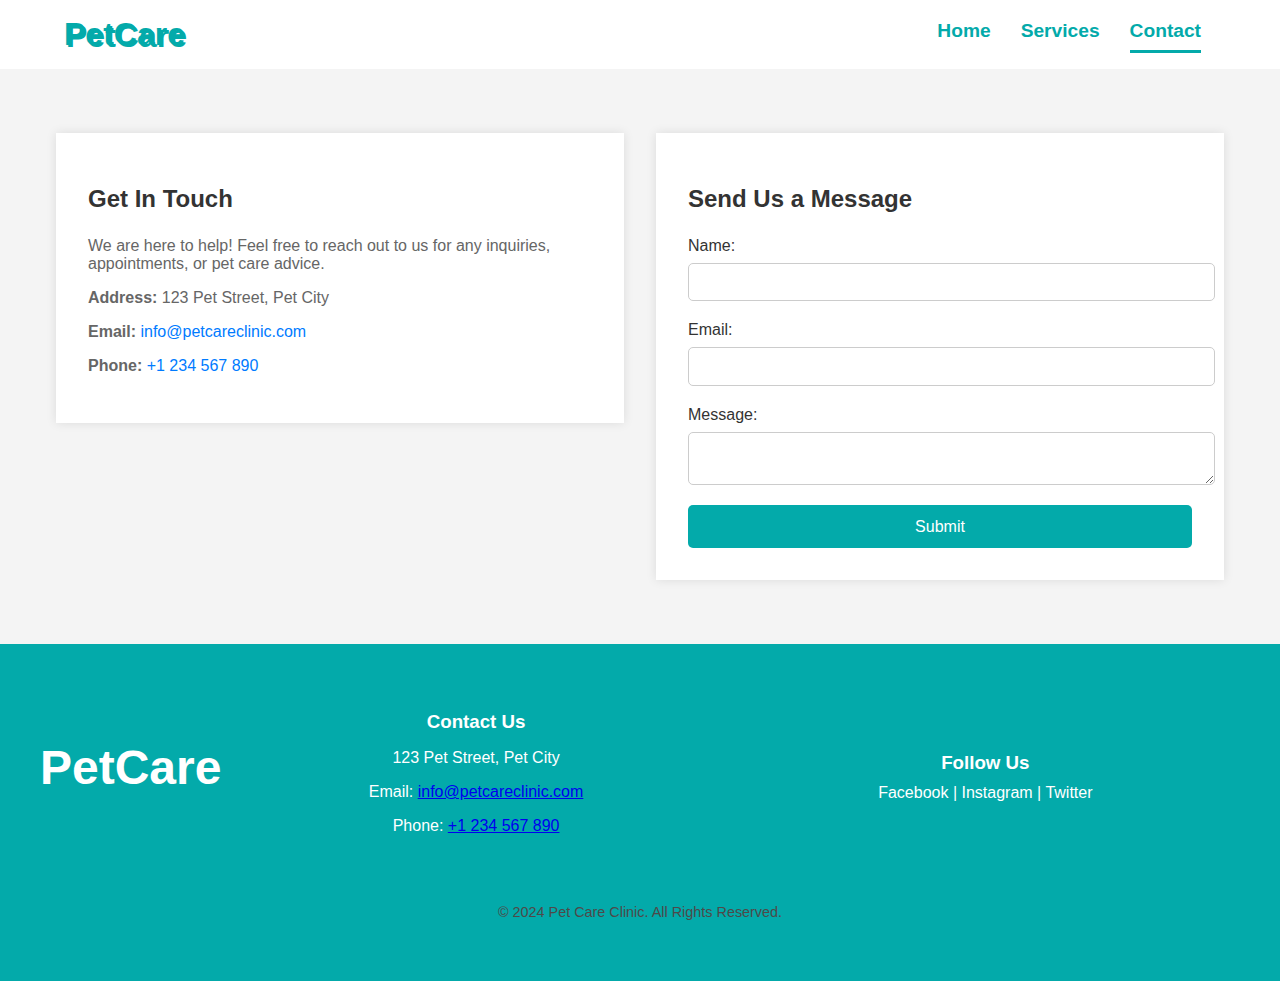
<file: contact.html>
<!DOCTYPE html>
<html lang="en">
<head>
    <meta charset="UTF-8">
    <meta name="viewport" content="width=device-width, initial-scale=1.0">
    <title>Contact Us</title>
    <link rel="stylesheet" href="style.css">
</head>
<body>
    <header>
        <div class="logo">PetCare</div>
        <nav>
            <a href="index.html">Home</a>
            <a href="services.html">Services</a>
            <a class="active" href="contact.html">Contact</a>
        </nav>
    </header>

  
    <!-- Contact Information Section -->
    <section class="contact-info">
        <div class="contact-details">
            <h2>Get In Touch</h2>
            <p>We are here to help! Feel free to reach out to us for any inquiries, appointments, or pet care advice.</p>
            <p><strong>Address:</strong> 123 Pet Street, Pet City</p>
            <p><strong>Email:</strong> <a href="mailto:info@petcareclinic.com">info@petcareclinic.com</a></p>
            <p><strong>Phone:</strong> <a href="tel:+1234567890">+1 234 567 890</a></p>
        </div>

        <!-- Contact Form Section -->
        <div class="contact-form">
            <h2>Send Us a Message</h2>
            <form action="#" method="POST">
                <label for="name">Name:</label>
                <input type="text" id="name" name="name" required>

                <label for="email">Email:</label>
                <input type="email" id="email" name="email" required>

                <label for="message">Message:</label>
                <textarea id="message" name="message" required></textarea>

                <a href="thankyou.html">Submit</a>
            </form>
        </div>
    </section>



    <footer>
        <div class="footer-content">
            <div class="footer-logo">
                PetCare
            </div>
            <div class="footer-contact">
                <h3>Contact Us</h3>
                <p>123 Pet Street, Pet City</p>
                <p>Email: <a href="mailto:info@petcareclinic.com">info@petcareclinic.com</a></p>
                <p>Phone: <a href="tel:+1234567890">+1 234 567 890</a></p>
            </div>
            <div class="footer-social">
                <h3>Follow Us</h3>
                <a href="#" target="_blank">Facebook</a> |
                <a href="#" target="_blank">Instagram</a> |
                <a href="#" target="_blank">Twitter</a>
            </div>
        </div>
        <div class="footer-bottom">
            <p>&copy; 2024 Pet Care Clinic. All Rights Reserved.</p>
        </div>
    </footer>
</body>
</html>
</file>
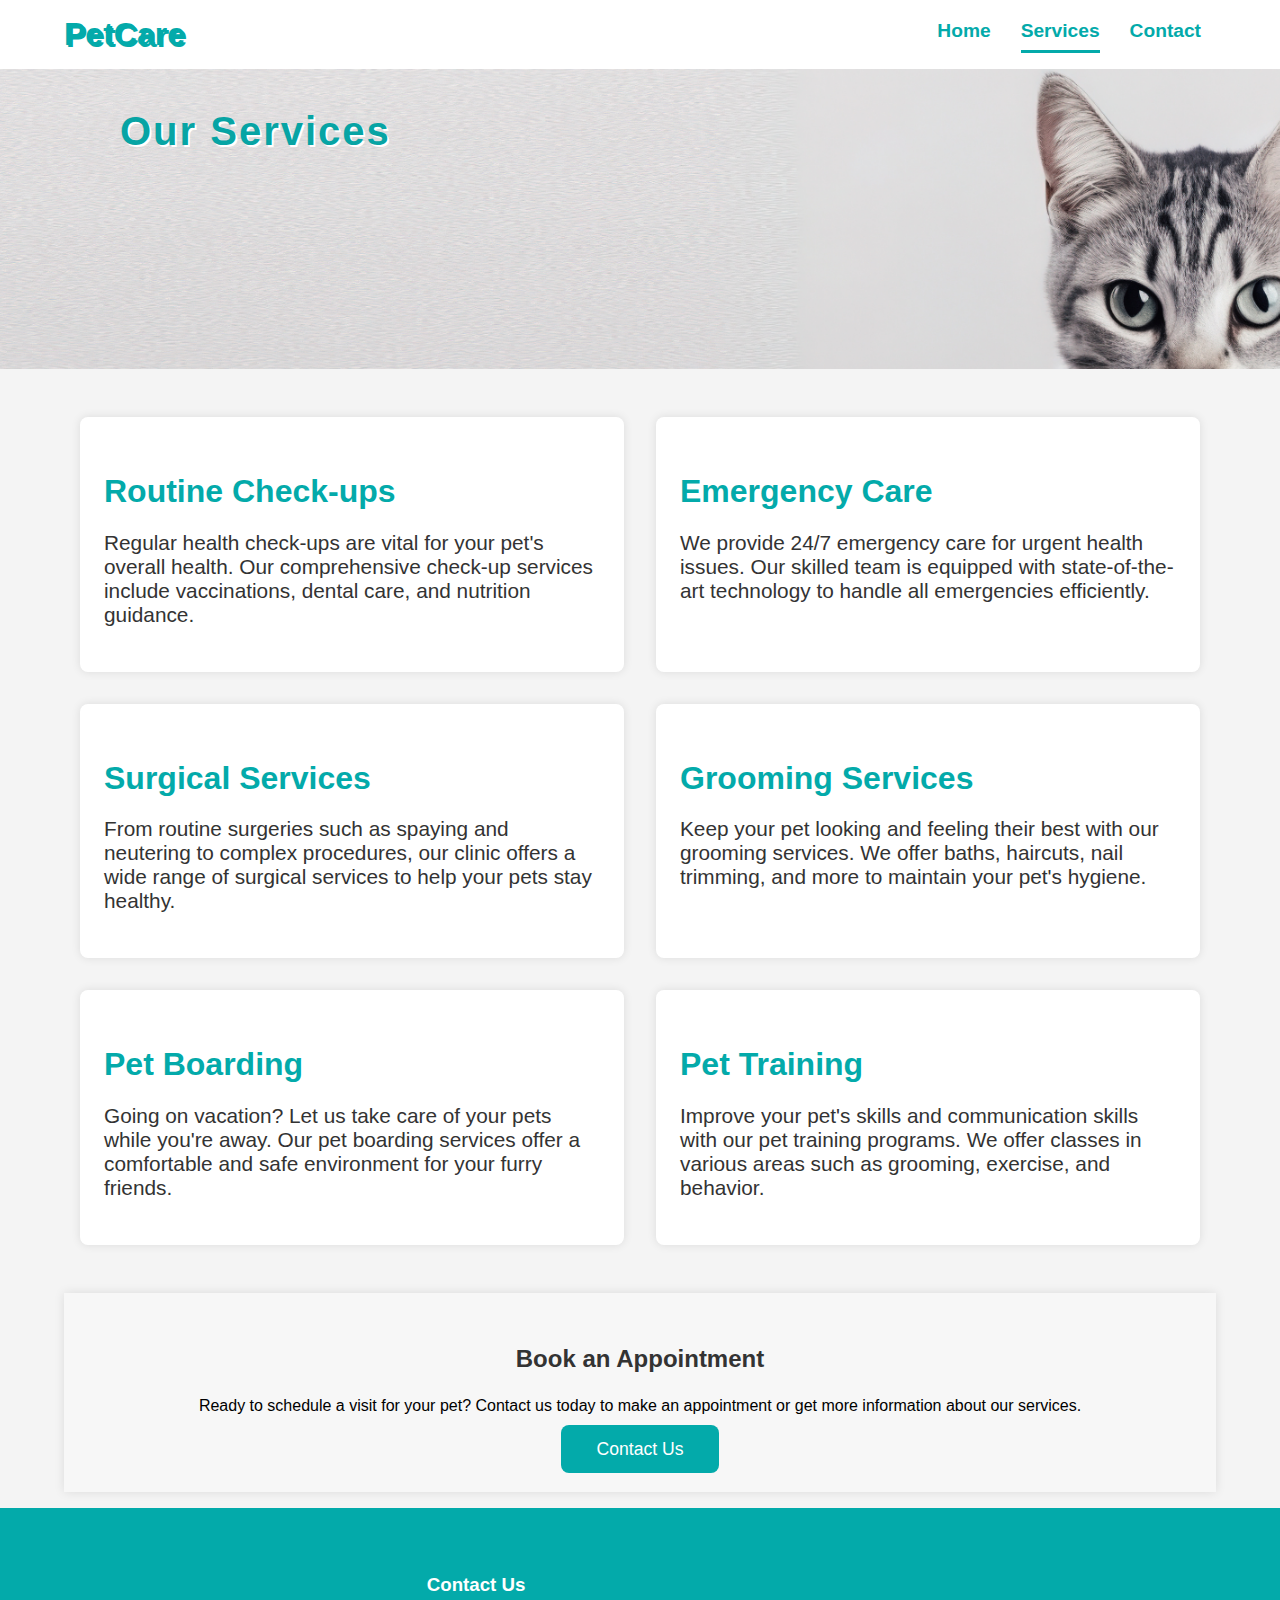
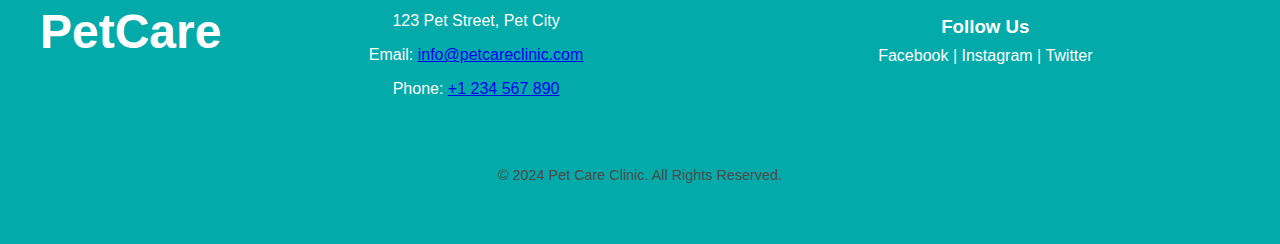
<file: services.html>
<!DOCTYPE html>
<html lang="en">
<head>
    <meta charset="UTF-8">
    <meta name="viewport" content="width=device-width, initial-scale=1.0">
    <title>Services</title>
    <link rel="stylesheet" href="style.css">
</head>
<body>
    <header>
        <div class="logo">PetCare</div>
        <nav>
            <a href="index.html">Home</a>
            <a class="active" href="services.html">Services</a>
            <a class="" href="contact.html">Contact</a>
        </nav>
    </header>
    <div class="service-parallax">
        <div class="service-title">
            Our Services
        </div>
    </div>
    <section class="services-list">
        <div class="service-item">
            <h3>Routine Check-ups</h3>
            <p>Regular health check-ups are vital for your pet's overall health. Our comprehensive check-up services include vaccinations, dental care, and nutrition guidance.</p>
        </div>

        <div class="service-item">
            <h3>Emergency Care</h3>
            <p>We provide 24/7 emergency care for urgent health issues. Our skilled team is equipped with state-of-the-art technology to handle all emergencies efficiently.</p>
        </div>

        <div class="service-item">
            <h3>Surgical Services</h3>
            <p>From routine surgeries such as spaying and neutering to complex procedures, our clinic offers a wide range of surgical services to help your pets stay healthy.</p>
        </div>

        <div class="service-item">
            <h3>Grooming Services</h3>
            <p>Keep your pet looking and feeling their best with our grooming services. We offer baths, haircuts, nail trimming, and more to maintain your pet's hygiene.</p>
        </div>

        <div class="service-item">
            <h3>Pet Boarding</h3>
            <p>Going on vacation? Let us take care of your pets while you're away. Our pet boarding services offer a comfortable and safe environment for your furry friends.</p>
        </div>

        <div class="service-item">
            <h3>Pet Training</h3>
            <p>Improve your pet's skills and communication skills with our pet training programs. We offer classes in various areas such as grooming, exercise, and behavior.</p>
        </div>
    </section>

    <!-- Call to Action Section -->
    <section class="services-cta">
        <h2>Book an Appointment</h2>
        <p>Ready to schedule a visit for your pet? Contact us today to make an appointment or get more information about our services.</p>
        <a href="contact.html" class="cta-button">Contact Us</a>
    </section>



    <footer>
        <div class="footer-content">
            <div class="footer-logo">
                PetCare
            </div>
            <div class="footer-contact">
                <h3>Contact Us</h3>
                <p>123 Pet Street, Pet City</p>
                <p>Email: <a href="mailto:info@petcareclinic.com">info@petcareclinic.com</a></p>
                <p>Phone: <a href="tel:+1234567890">+1 234 567 890</a></p>
            </div>
            <div class="footer-social">
                <h3>Follow Us</h3>
                <a href="#" target="_blank">Facebook</a> |
                <a href="#" target="_blank">Instagram</a> |
                <a href="#" target="_blank">Twitter</a>
            </div>
        </div>
        <div class="footer-bottom">
            <p>&copy; 2024 Pet Care Clinic. All Rights Reserved.</p>
        </div>
    </footer>
</body>
</html>
</file>
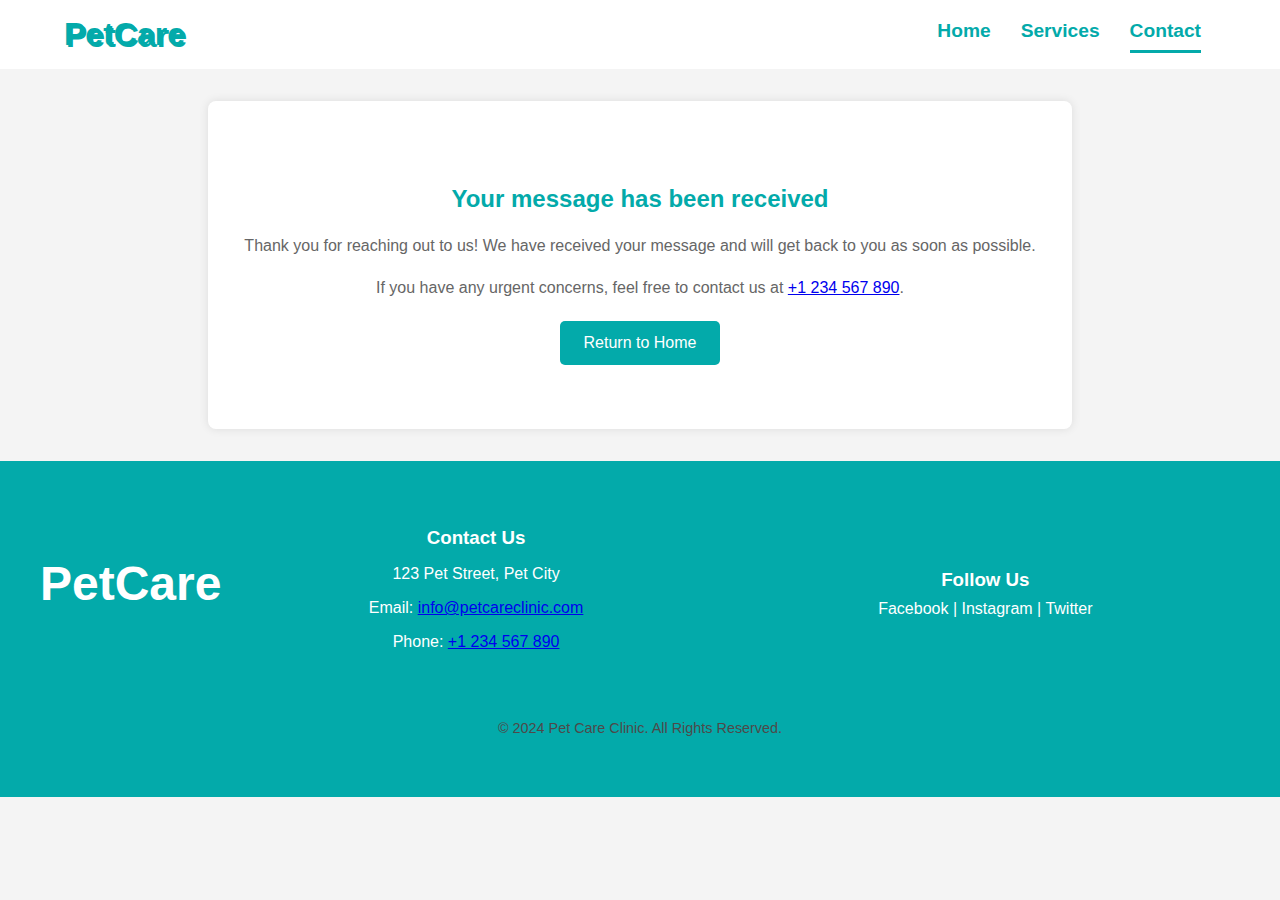
<file: thankyou.html>
<!DOCTYPE html>
<html lang="en">
<head>
    <meta charset="UTF-8">
    <meta name="viewport" content="width=device-width, initial-scale=1.0">
    <title>Thank You</title>
    <link rel="stylesheet" href="style.css">
</head>
<body>
    <header>
        <div class="logo">PetCare</div>
        <nav>
            <a href="index.html">Home</a>
            <a href="services.html">Services</a>
            <a class="active" href="contact.html">Contact</a>
        </nav>
    </header>

    <section class="thank-you-message">
        <h2>Your message has been received</h2>
        <p>Thank you for reaching out to us! We have received your message and will get back to you as soon as possible.</p>
        <p>If you have any urgent concerns, feel free to contact us at <a href="tel:+1234567890">+1 234 567 890</a>.</p>
        <a href="index.html" class="back-home-button">Return to Home</a>
    </section>



    <footer>
        <div class="footer-content">
            <div class="footer-logo">
                PetCare
            </div>
            <div class="footer-contact">
                <h3>Contact Us</h3>
                <p>123 Pet Street, Pet City</p>
                <p>Email: <a href="mailto:info@petcareclinic.com">info@petcareclinic.com</a></p>
                <p>Phone: <a href="tel:+1234567890">+1 234 567 890</a></p>
            </div>
            <div class="footer-social">
                <h3>Follow Us</h3>
                <a href="#" target="_blank">Facebook</a> |
                <a href="#" target="_blank">Instagram</a> |
                <a href="#" target="_blank">Twitter</a>
            </div>
        </div>
        <div class="footer-bottom">
            <p>&copy; 2024 Pet Care Clinic. All Rights Reserved.</p>
        </div>
    </footer>
</body>
</html>
</file>
<file: style.css>
/* General styling */
body {
    font-family: Arial, sans-serif;
    margin: 0;
    padding: 0;
    background-color: #f4f4f4;
}

header {
    background-color: white;
    display: flex;
    justify-content: space-between;
    padding: 1em 4em;
}

.logo {
    font-size: 2em;
    color: rgb(3, 170, 170);
    text-shadow: 2px 2px rgb(3, 170, 170);
    font-weight: bold;


}

nav {
    display: flex;
    justify-content: space-around;
    margin-top: 4px;

}

nav a {
    color: rgb(3, 170, 170);
    margin: 0 15px;
    text-decoration: none;
    font-size: 1.2em;
    font-weight: bold;
}

nav a:hover {
    border-bottom: 3px solid rgb(3, 170, 170);
}

nav .active {
    border-bottom: 3px solid rgb(3, 170, 170);
    padding: px;
}

.tagline p {
    color: rgb(3, 196, 196);
    font-size: 2.5em;
    text-align: right;
    padding-top: 2em;
    padding-right: 3em;
    line-height: 2em;
    letter-spacing: 2px;
    font-weight: bolder;
    text-shadow: 2px 2px #ffffff;

}

.parallax {
    /* The image used */
    background-image: url('images/AdobeStock_526279997.jpeg');

    height: 600px;

    background-attachment: fixed;
    background-position: center;
    background-repeat: no-repeat;
    background-size: cover;
    margin-top: -43px;

}

/* Why Us Section */
.why-us {
    padding: 3em;
    display: flex;
    justify-content: space-between;
    align-items: center;
    background-color: #fff;
}

.why-us-content {
    display: flex;
    justify-content: space-between;
    width: 100%;
}

.why-us-text {
    flex: 1;
    font-size: 1.3em;
    padding-right: 2em;
}

.why-us-text h2 {
    color: rgb(3, 170, 170);
    margin-bottom: 1em;
    font-size: 2em;
}

.why-us-text ul {
    list-style-type: none;
    margin-left: 20px;
    font-size: 1.2em;
    line-height: 1.6em;
    text-decoration: none;
}

.icon {
    color: rgb(3, 170, 170);
    font-size: 1.2em;
}

.why-us-image {
    flex: 1;
    text-align: right;
}

.why-us-image img {
    max-width: 100%;
    height: auto;
    border-radius: 8px;
}

/* About Us Section */
.about-us {
    padding: 3em;
}

.about-us-content {
    display: flex;
    justify-content: space-between;
}

.about-us-image {
    flex: 1;
    padding-right: 2em;
}

.about-us-image img {
    max-width: 100%;
    border-radius: 8px;
}

.about-us-text {
    flex: 1;
    font-size: 1.3em;
    padding-right: 2em;
    line-height: 1.3em;
}

.about-us-text h2 {
    color: rgb(3, 170, 170);
    margin-bottom: 1em;
    font-size: 2em;
}


/* Services Intro Section */
.services-intro {
    text-align: center;
}

.services-intro h2 {
    margin-bottom: 1em;
    color: #333;
}

/* Services List Section */
.services-list {
    display: flex;
    flex-wrap: wrap;
    justify-content: space-between;
    width: 90%;
    margin: 2em auto;
}

.service-item {
    flex: 1 1 30%;
    background-color: #fff;
    margin: 1em;
    padding:  1.5em;
    box-shadow: 0 0 10px rgba(0, 0, 0, 0.1);
    border-radius: 8px;
    transition: transform 0.3s ease;
}

.service-item h3 {
    color: rgb(3, 170, 170);
    margin-bottom: 0.5em;
    font-size: 2em;
}

.service-item p {
    margin-bottom: 1em;
    color: #333;
    font-size: 1.3em;
}

.service-item:hover {
    transform: scale(1.05);
}

/* Call to Action Section */
.services-cta {
    text-align: center;
    padding: 2em;
    background-color: #f7f7f7;
    margin: 1em auto;
    box-shadow: 0 0 10px rgba(0, 0, 0, 0.1);
    width: 85%;
}

.services-cta h2 {
    color: #333;
    margin-bottom: 1em;
}

.services-cta p {
    margin-bottom: 1.5em;
}

.cta-button {
    padding: 0.8em 2em;
    background-color: rgb(3, 170, 170);
    color: white;
    text-decoration: none;
    border-radius: 8px;
    font-size: 1.1em;
}

.cta-button:hover {
    background-color: rgb(3, 170, 170);
}
.service-title {
    color: rgb(7, 164, 164);
    font-size: 2.5em;
    padding-top: 1em;
    padding-left: 3em;
    letter-spacing: 2px;
    font-weight: bolder;
    text-shadow: 2px 2px #ffffff;

}

.service-parallax {
    /* The image used */
    background-image: url('images/AdobeStock_606163046.jpeg');

    height: 300px;

    background-attachment: fixed;
    background-position: center;
    background-repeat: no-repeat;
    background-size: cover;

}


/* Footer Styling */
footer {
    background-color: rgb(3, 170, 170);
    color: white;
    padding: 2em 0;
    text-align: center;
}

.footer-content {
    display: flex;
    justify-content: space-around;
    align-items: center;
    flex-wrap: wrap;
    max-width: 1200px;
    margin: 0 auto;
    padding-bottom: 1em;
}

.footer-logo {
    font-size: 3em;
    font-weight: bold;
}

.footer-contact,
.footer-social {
    flex: 1;
    margin: 1em 0;
}

.footer-contact h3,
.footer-social h3 {
    margin-bottom: 0.5em;
    color: white;
    font-weight: bold;
}

.footer-contact p,
.footer-social a {
    margin-bottom: 0.5em;
    color: white;
    text-decoration: none;
}

.footer-contact a:hover,
.footer-social a:hover {
    text-decoration: underline;
}

.footer-bottom {
    background-color: rgb(3, 170, 170);
    padding: 1em;
    text-align: center;
    color: #4e4949;
    font-size: 0.9em;
}

/* Contact Us Page */
.contact-info {
    padding: 3em 0;
    max-width: 1200px;
    margin: 0 auto;
    display: flex;
    justify-content: space-between;
    align-items: flex-start;
}

.contact-details, .contact-form {
    flex: 1;
    padding: 2em;
    box-shadow: 0 0 10px rgba(0, 0, 0, 0.1);
    background-color: white;
    margin: 1em;
}

.contact-details h2, .contact-form h2 {
    color: #333;
    margin-bottom: 1em;
}

.contact-details p {
    margin-bottom: 1em;
    color: #666;
}

.contact-details a {
    color: #007bff;
    text-decoration: none;
}

.contact-details a:hover {
    text-decoration: underline;
}

.contact-form form {
    display: flex;
    flex-direction: column;
}

.contact-form label {
    margin-bottom: 0.5em;
    color: #333;
}

.contact-form input, .contact-form textarea {
    margin-bottom: 1.5em;
    padding: 0.8em;
    border: 1px solid #ccc;
    border-radius: 5px;
    width: 100%;
}

.contact-form a {
    padding: 0.8em 1.5em;
    border: none;
    background-color: rgb(3, 170, 170);
    color: white;
    cursor: pointer;
    border-radius: 5px;
    text-decoration: none;
    text-align: center;
}

.contact-form a:hover {
    background-color: rgb(3, 170, 170);
}


.thank-you-message {
    text-align: center;
    padding: 4em 2em;
    max-width: 800px;
    margin: 2em auto;
    background-color: white;
    box-shadow: 0 0 10px rgba(0, 0, 0, 0.1);
    border-radius: 8px;
}

.thank-you-message h2 {
    color: rgb(3, 170, 170);
    margin-bottom: 1em;
}

.thank-you-message p {
    color: #666;
    margin-bottom: 1.5em;
}

.back-home-button {
    display: inline-block;
    padding: 0.8em 1.5em;
    background-color: rgb(3, 170, 170);
    color: white;
    text-decoration: none;
    border-radius: 5px;
    transition: background-color 0.3s ease;
}

.back-home-button:hover {
    background-color: rgb(7, 164, 164);
}
</file>
